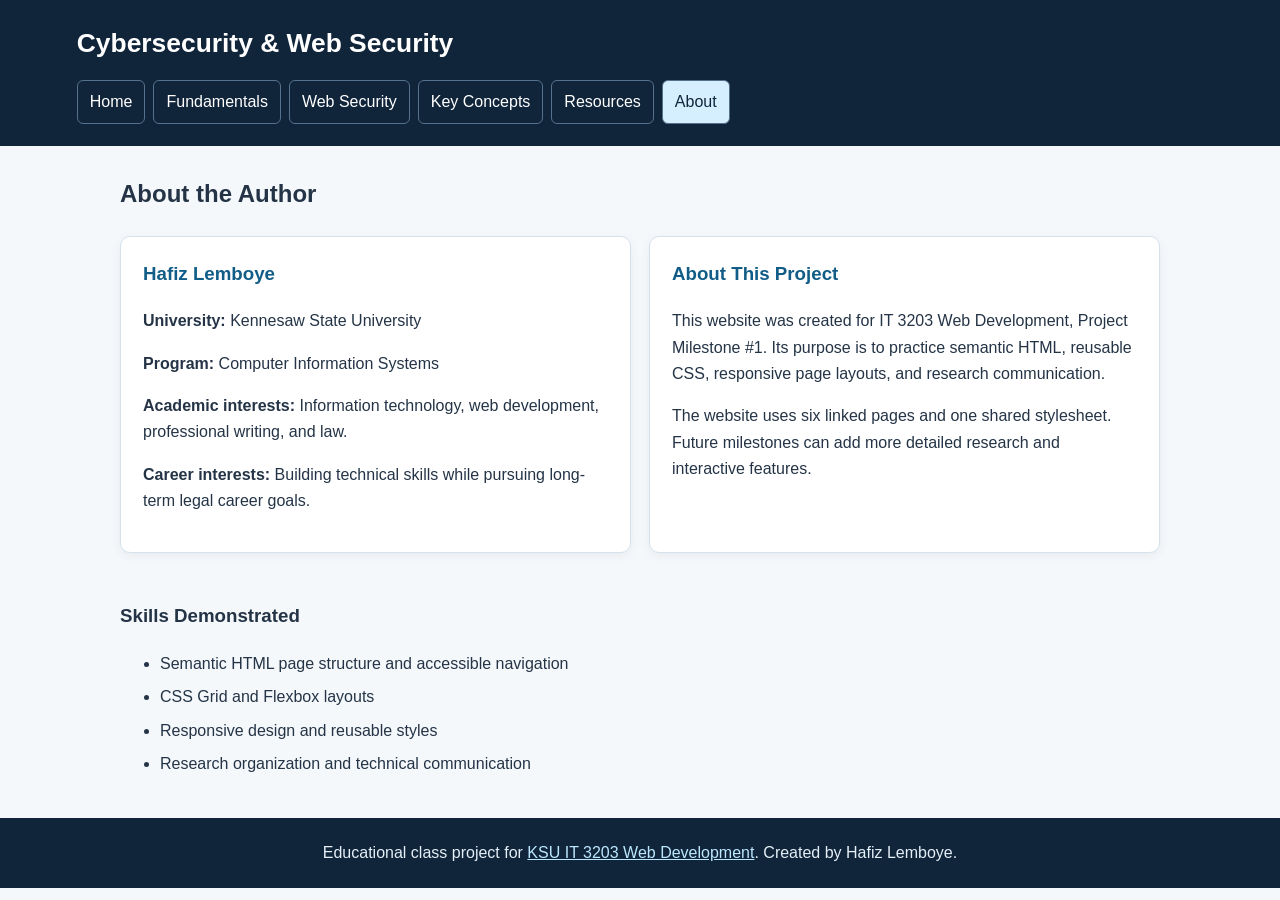
<file: about.html>
<!DOCTYPE html>
<html lang="en"><head><meta charset="UTF-8"><meta name="viewport" content="width=device-width, initial-scale=1.0"><meta name="description" content="Student research project about cybersecurity and web application security"><title>About | IT 3203</title><link rel="stylesheet" href="styles.css"></head>
<body><!-- Shared navigation across all six pages --><header><h1>Cybersecurity &amp; Web Security</h1><nav aria-label="Main navigation"><a href="index.html" class="">Home</a><a href="fundamentals.html" class="">Fundamentals</a><a href="web-security.html" class="">Web Security</a><a href="concepts.html" class="">Key Concepts</a><a href="resources.html" class="">Resources</a><a href="about.html" class="active">About</a></nav></header><main><h2>About the Author</h2><div class="grid"><section class="card"><h3>Hafiz Lemboye</h3><p><strong>University:</strong> Kennesaw State University</p><p><strong>Program:</strong> Computer Information Systems</p><p><strong>Academic interests:</strong> Information technology, web development, professional writing, and law.</p><p><strong>Career interests:</strong> Building technical skills while pursuing long-term legal career goals.</p></section><section class="card"><h3>About This Project</h3><p>This website was created for IT 3203 Web Development, Project Milestone #1. Its purpose is to practice semantic HTML, reusable CSS, responsive page layouts, and research communication.</p><p>The website uses six linked pages and one shared stylesheet. Future milestones can add more detailed research and interactive features.</p></section></div><h3>Skills Demonstrated</h3><ul><li>Semantic HTML page structure and accessible navigation</li><li>CSS Grid and Flexbox layouts</li><li>Responsive design and reusable styles</li><li>Research organization and technical communication</li></ul></main><!-- Required class-project attribution --><footer>Educational class project for <a href="https://ksuweb.github.io/IT3203/">KSU IT 3203 Web Development</a>. Created by Hafiz Lemboye.</footer></body></html>
</file>
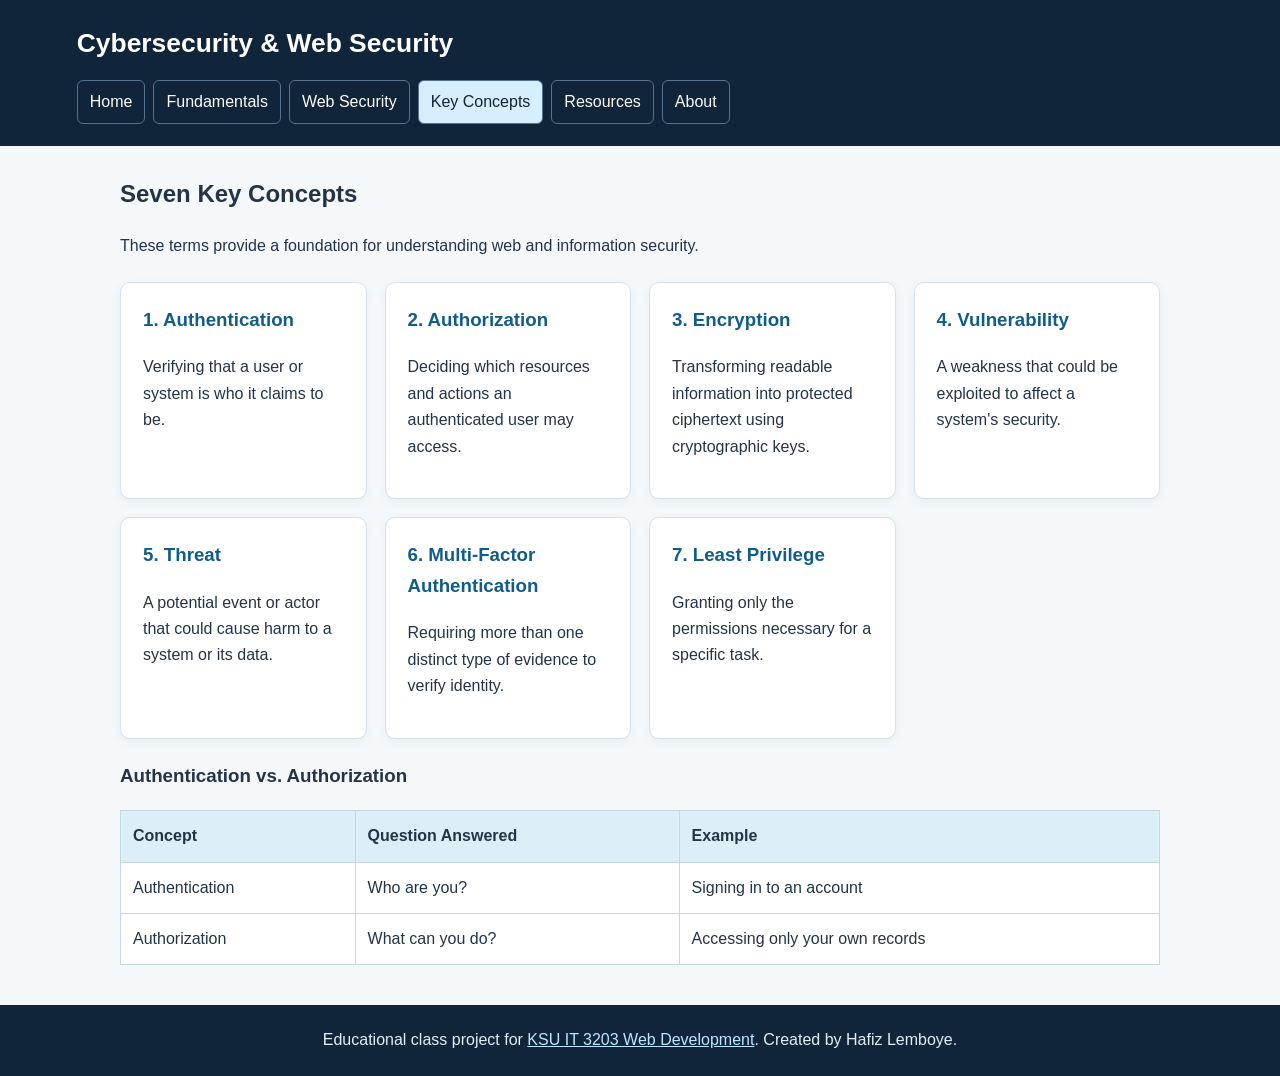
<file: concepts.html>
<!DOCTYPE html>
<html lang="en"><head><meta charset="UTF-8"><meta name="viewport" content="width=device-width, initial-scale=1.0"><meta name="description" content="Student research project about cybersecurity and web application security"><title>Key Concepts | IT 3203</title><link rel="stylesheet" href="styles.css"></head>
<body><!-- Shared navigation across all six pages --><header><h1>Cybersecurity &amp; Web Security</h1><nav aria-label="Main navigation"><a href="index.html" class="">Home</a><a href="fundamentals.html" class="">Fundamentals</a><a href="web-security.html" class="">Web Security</a><a href="concepts.html" class="active">Key Concepts</a><a href="resources.html" class="">Resources</a><a href="about.html" class="">About</a></nav></header><main><h2>Seven Key Concepts</h2><p>These terms provide a foundation for understanding web and information security.</p><div class="grid"><article class="card"><h3>1. Authentication</h3><p>Verifying that a user or system is who it claims to be.</p></article><article class="card"><h3>2. Authorization</h3><p>Deciding which resources and actions an authenticated user may access.</p></article><article class="card"><h3>3. Encryption</h3><p>Transforming readable information into protected ciphertext using cryptographic keys.</p></article><article class="card"><h3>4. Vulnerability</h3><p>A weakness that could be exploited to affect a system's security.</p></article><article class="card"><h3>5. Threat</h3><p>A potential event or actor that could cause harm to a system or its data.</p></article><article class="card"><h3>6. Multi-Factor Authentication</h3><p>Requiring more than one distinct type of evidence to verify identity.</p></article><article class="card"><h3>7. Least Privilege</h3><p>Granting only the permissions necessary for a specific task.</p></article></div><h3>Authentication vs. Authorization</h3><table><thead><tr><th>Concept</th><th>Question Answered</th><th>Example</th></tr></thead><tbody><tr><td>Authentication</td><td>Who are you?</td><td>Signing in to an account</td></tr><tr><td>Authorization</td><td>What can you do?</td><td>Accessing only your own records</td></tr></tbody></table></main><!-- Required class-project attribution --><footer>Educational class project for <a href="https://ksuweb.github.io/IT3203/">KSU IT 3203 Web Development</a>. Created by Hafiz Lemboye.</footer></body></html>
</file>
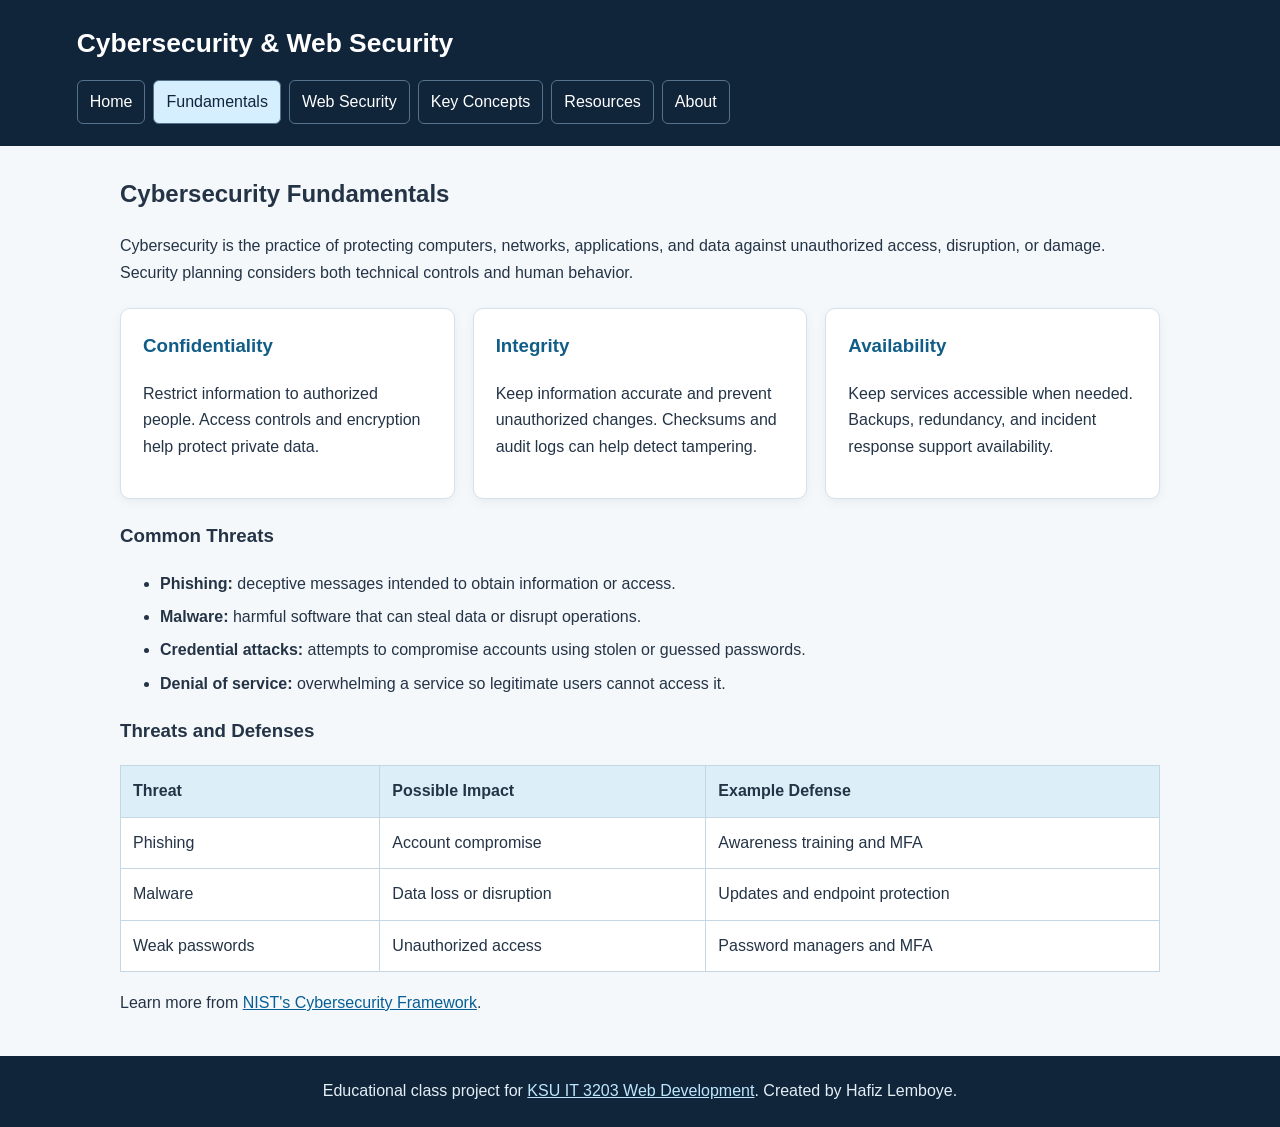
<file: fundamentals.html>
<!DOCTYPE html>
<html lang="en"><head><meta charset="UTF-8"><meta name="viewport" content="width=device-width, initial-scale=1.0"><meta name="description" content="Student research project about cybersecurity and web application security"><title>Cybersecurity Fundamentals | IT 3203</title><link rel="stylesheet" href="styles.css"></head>
<body><!-- Shared navigation across all six pages --><header><h1>Cybersecurity &amp; Web Security</h1><nav aria-label="Main navigation"><a href="index.html" class="">Home</a><a href="fundamentals.html" class="active">Fundamentals</a><a href="web-security.html" class="">Web Security</a><a href="concepts.html" class="">Key Concepts</a><a href="resources.html" class="">Resources</a><a href="about.html" class="">About</a></nav></header><main><h2>Cybersecurity Fundamentals</h2><p>Cybersecurity is the practice of protecting computers, networks, applications, and data against unauthorized access, disruption, or damage. Security planning considers both technical controls and human behavior.</p><section class="grid"><article class="card"><h3>Confidentiality</h3><p>Restrict information to authorized people. Access controls and encryption help protect private data.</p></article><article class="card"><h3>Integrity</h3><p>Keep information accurate and prevent unauthorized changes. Checksums and audit logs can help detect tampering.</p></article><article class="card"><h3>Availability</h3><p>Keep services accessible when needed. Backups, redundancy, and incident response support availability.</p></article></section><h3>Common Threats</h3><ul><li><strong>Phishing:</strong> deceptive messages intended to obtain information or access.</li><li><strong>Malware:</strong> harmful software that can steal data or disrupt operations.</li><li><strong>Credential attacks:</strong> attempts to compromise accounts using stolen or guessed passwords.</li><li><strong>Denial of service:</strong> overwhelming a service so legitimate users cannot access it.</li></ul><h3>Threats and Defenses</h3><table><thead><tr><th>Threat</th><th>Possible Impact</th><th>Example Defense</th></tr></thead><tbody><tr><td>Phishing</td><td>Account compromise</td><td>Awareness training and MFA</td></tr><tr><td>Malware</td><td>Data loss or disruption</td><td>Updates and endpoint protection</td></tr><tr><td>Weak passwords</td><td>Unauthorized access</td><td>Password managers and MFA</td></tr></tbody></table><p>Learn more from <a href="https://www.nist.gov/cyberframework">NIST's Cybersecurity Framework</a>.</p></main><!-- Required class-project attribution --><footer>Educational class project for <a href="https://ksuweb.github.io/IT3203/">KSU IT 3203 Web Development</a>. Created by Hafiz Lemboye.</footer></body></html>
</file>
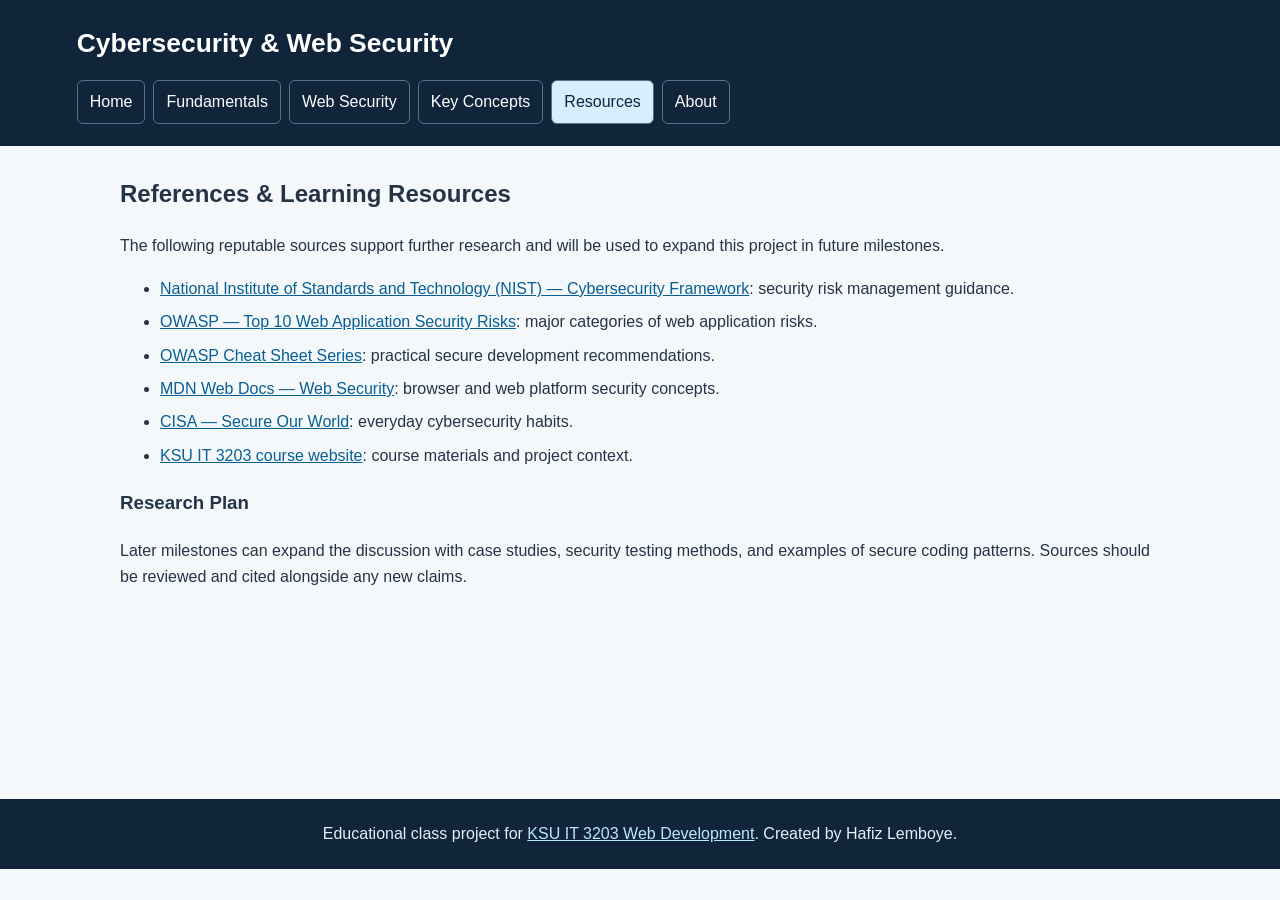
<file: resources.html>
<!DOCTYPE html>
<html lang="en"><head><meta charset="UTF-8"><meta name="viewport" content="width=device-width, initial-scale=1.0"><meta name="description" content="Student research project about cybersecurity and web application security"><title>References and Resources | IT 3203</title><link rel="stylesheet" href="styles.css"></head>
<body><!-- Shared navigation across all six pages --><header><h1>Cybersecurity &amp; Web Security</h1><nav aria-label="Main navigation"><a href="index.html" class="">Home</a><a href="fundamentals.html" class="">Fundamentals</a><a href="web-security.html" class="">Web Security</a><a href="concepts.html" class="">Key Concepts</a><a href="resources.html" class="active">Resources</a><a href="about.html" class="">About</a></nav></header><main><h2>References &amp; Learning Resources</h2><p>The following reputable sources support further research and will be used to expand this project in future milestones.</p><ul><li><a href="https://www.nist.gov/cyberframework">National Institute of Standards and Technology (NIST) — Cybersecurity Framework</a>: security risk management guidance.</li><li><a href="https://owasp.org/www-project-top-ten/">OWASP — Top 10 Web Application Security Risks</a>: major categories of web application risks.</li><li><a href="https://cheatsheetseries.owasp.org/">OWASP Cheat Sheet Series</a>: practical secure development recommendations.</li><li><a href="https://developer.mozilla.org/en-US/docs/Web/Security">MDN Web Docs — Web Security</a>: browser and web platform security concepts.</li><li><a href="https://www.cisa.gov/secure-our-world">CISA — Secure Our World</a>: everyday cybersecurity habits.</li><li><a href="https://ksuweb.github.io/IT3203/">KSU IT 3203 course website</a>: course materials and project context.</li></ul><h3>Research Plan</h3><p>Later milestones can expand the discussion with case studies, security testing methods, and examples of secure coding patterns. Sources should be reviewed and cited alongside any new claims.</p></main><!-- Required class-project attribution --><footer>Educational class project for <a href="https://ksuweb.github.io/IT3203/">KSU IT 3203 Web Development</a>. Created by Hafiz Lemboye.</footer></body></html>
</file>
<file: styles.css>
/* IT 3203 Milestone 1: one shared stylesheet. Element, class, and ID selectors are used. */
:root{--navy:#10243a;--blue:#176b9a;--pale:#eaf4f9;--ink:#243446}*{box-sizing:border-box}body{margin:0;font-family:Arial,Helvetica,sans-serif;color:var(--ink);background:#f5f8fb;line-height:1.65}header{background:var(--navy);color:white;padding:22px 6%}header h1{margin:0;font-size:1.65rem}nav{display:flex;flex-wrap:wrap;gap:8px;margin-top:14px}nav a{color:white;text-decoration:none;padding:8px 12px;border:1px solid #55728c;border-radius:6px}nav a:hover,nav a.active{background:#d5efff;color:#10243a}main{max-width:1080px;margin:28px auto;padding:0 20px;min-height:65vh}.hero{background:linear-gradient(115deg,#143b59,#1976a2);color:white;padding:35px;border-radius:12px}.hero h2{font-size:2rem;margin-top:0}.grid{display:grid;grid-template-columns:repeat(auto-fit,minmax(240px,1fr));gap:18px;margin:22px 0}.card{background:white;padding:22px;border:1px solid #d5e2ec;border-radius:10px;box-shadow:0 3px 10px #183a5210}.card h3{margin-top:0;color:#115d88}a{color:#075f95}a:hover{text-decoration-thickness:3px}#toc{border-left:5px solid var(--blue);padding-left:20px}table{border-collapse:collapse;width:100%;background:white;margin:18px 0}th,td{border:1px solid #c6d7e4;padding:12px;text-align:left}th{background:#dceef8}figure{margin:20px 0}figure img{max-width:100%;height:auto;border:1px solid #c5d6e4;border-radius:8px}figcaption{font-size:.9rem;color:#52677a}footer{background:var(--navy);color:#e4eff7;text-align:center;padding:22px;margin-top:40px}footer a{color:#bce8ff}.tag{display:inline-block;background:var(--pale);padding:5px 11px;border-radius:20px;margin:4px}section{margin-bottom:26px}li{margin-bottom:7px}@media(max-width:600px){header{padding:18px}nav a{font-size:.88rem}.hero{padding:22px}main{padding:0 14px}}
</file>
